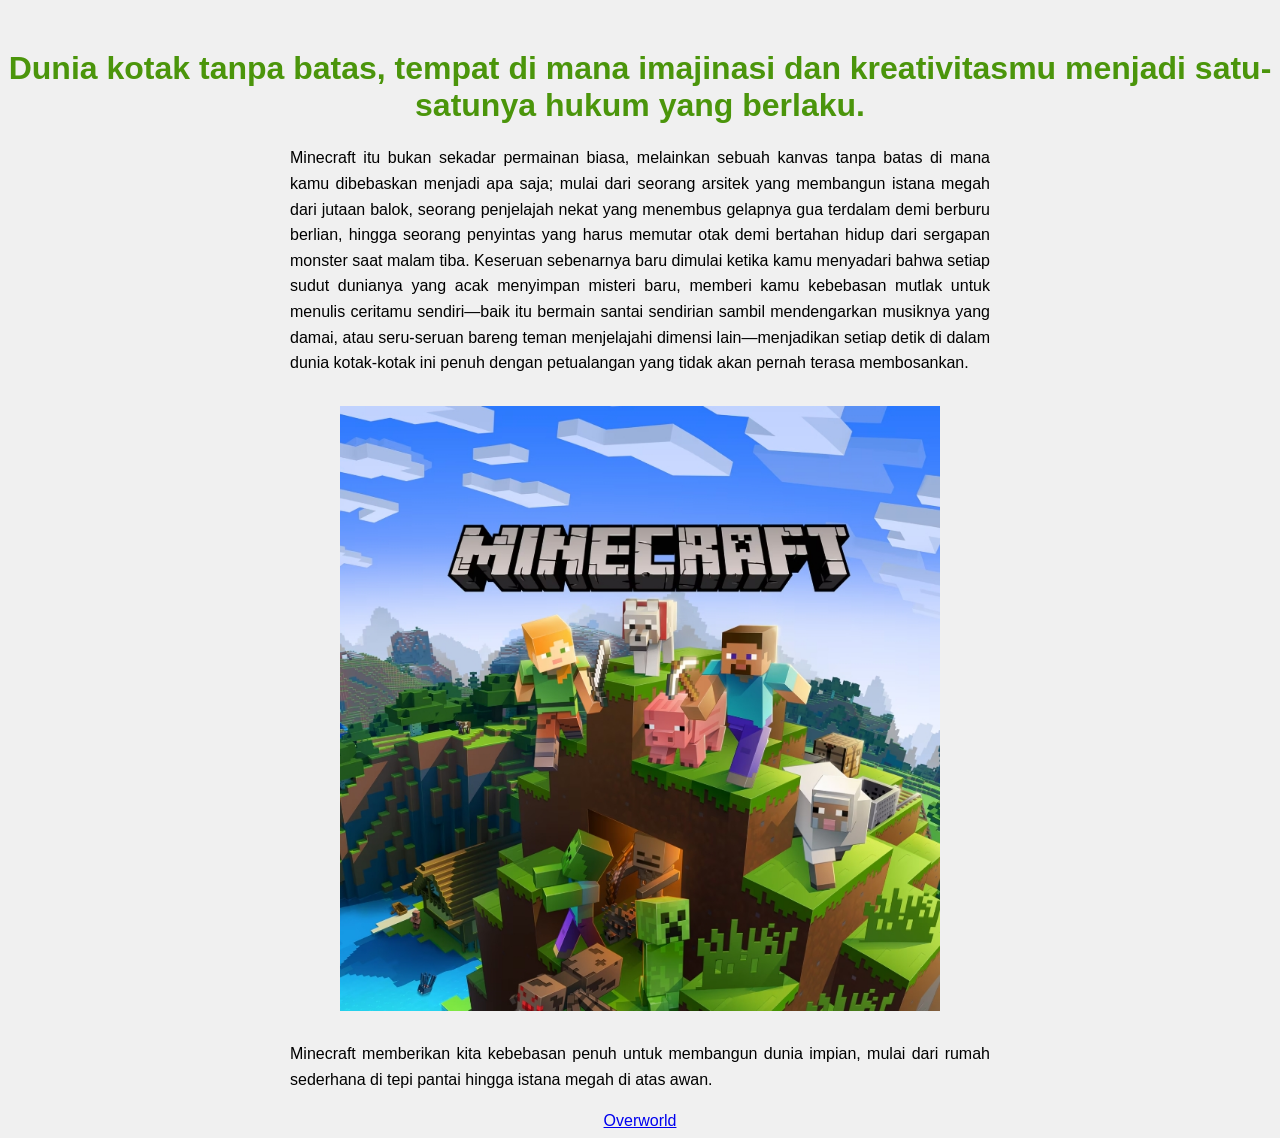
<file: index.html>
<DOCTYPE HTML>
<html lang="id">
<head>
    <meta charset="UTF-8">
    <meta name="viewport" content="width=device-width, initial-scale=1.0">
    <title>Minecraft</title>

    <link rel="stylesheet" href="style.css">
</head>
<body>
    <h1>Dunia kotak tanpa batas, tempat di mana imajinasi dan kreativitasmu menjadi satu-satunya hukum yang berlaku.</h1>
    <p>Minecraft itu bukan sekadar permainan biasa, melainkan sebuah kanvas tanpa batas di mana kamu dibebaskan menjadi apa saja; mulai dari seorang arsitek yang membangun istana megah dari jutaan balok, seorang penjelajah nekat yang menembus gelapnya gua terdalam demi berburu berlian, hingga seorang penyintas yang harus memutar otak demi bertahan hidup dari sergapan monster saat malam tiba. Keseruan sebenarnya baru dimulai ketika kamu menyadari bahwa setiap sudut dunianya yang acak menyimpan misteri baru, memberi kamu kebebasan mutlak untuk menulis ceritamu sendiri—baik itu bermain santai sendirian sambil mendengarkan musiknya yang damai, atau seru-seruan bareng teman menjelajahi dimensi lain—menjadikan setiap detik di dalam dunia kotak-kotak ini penuh dengan petualangan yang tidak akan pernah terasa membosankan.
    </fieldset></p>
    <img src="minecraft.jpeg" alt=Minecraft>
    <p>Minecraft memberikan kita kebebasan penuh untuk membangun dunia impian, mulai dari rumah sederhana di tepi pantai hingga istana megah di atas awan.</p>
    <a href="Overworld.html">Overworld</a>
</body>
</html>
</file>
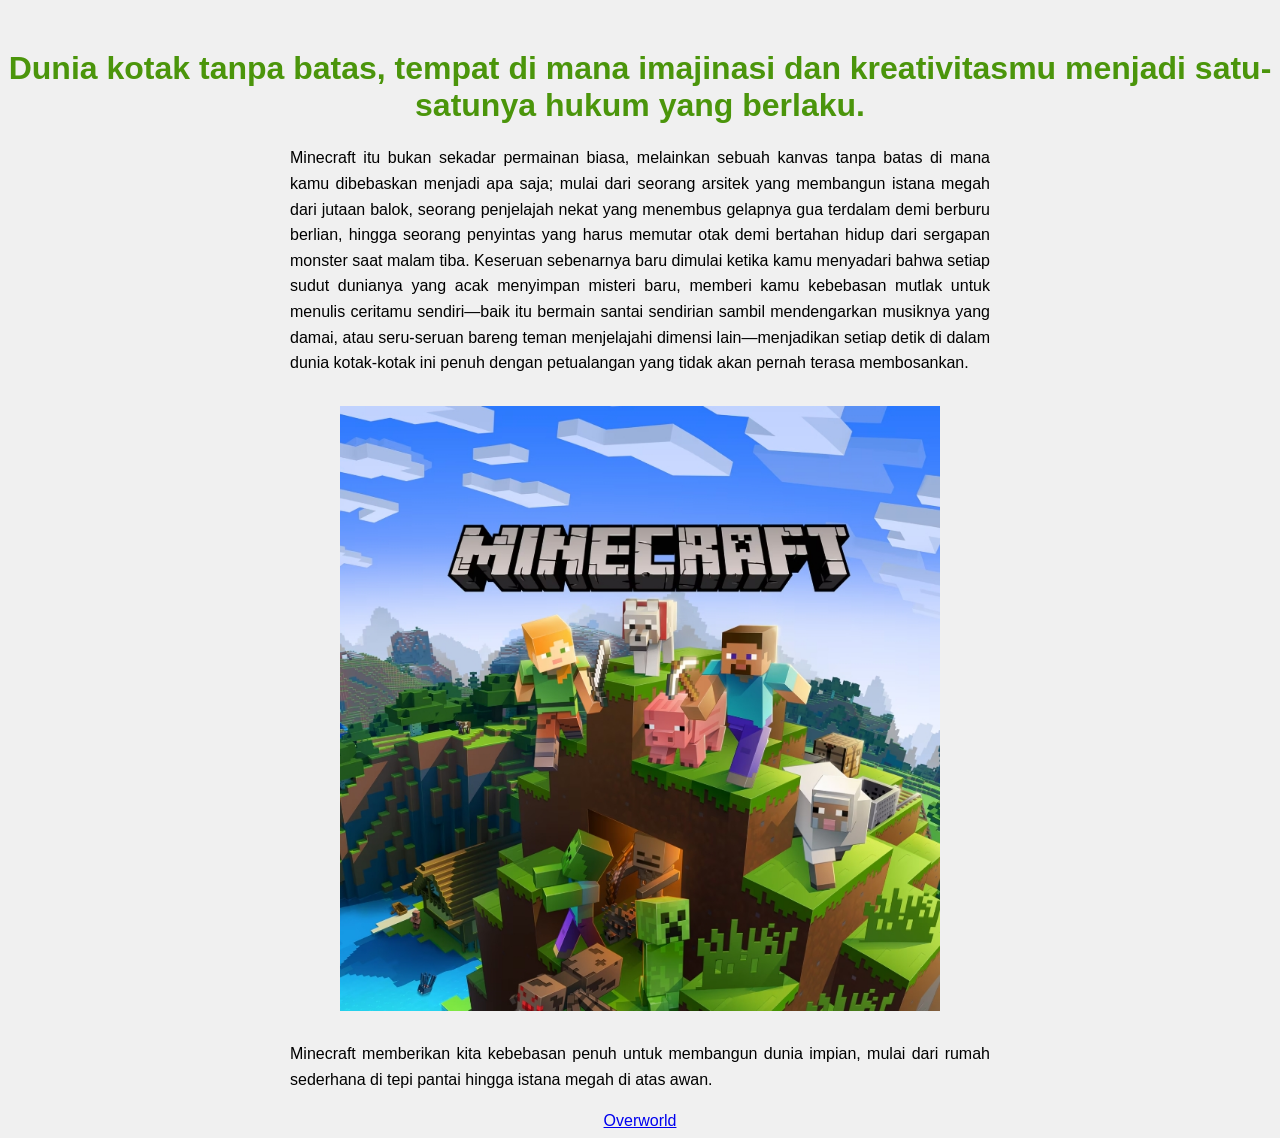
<file: Minecraft.html>
<DOCTYPE HTML>
<html lang="id">
<head>
    <meta charset="UTF-8">
    <meta name="viewport" content="width=device-width, initial-scale=1.0">
    <title>Minecraft</title>

    <link rel="stylesheet" href="style.css">
</head>
<body>
    <h1>Dunia kotak tanpa batas, tempat di mana imajinasi dan kreativitasmu menjadi satu-satunya hukum yang berlaku.</h1>
    <p>Minecraft itu bukan sekadar permainan biasa, melainkan sebuah kanvas tanpa batas di mana kamu dibebaskan menjadi apa saja; mulai dari seorang arsitek yang membangun istana megah dari jutaan balok, seorang penjelajah nekat yang menembus gelapnya gua terdalam demi berburu berlian, hingga seorang penyintas yang harus memutar otak demi bertahan hidup dari sergapan monster saat malam tiba. Keseruan sebenarnya baru dimulai ketika kamu menyadari bahwa setiap sudut dunianya yang acak menyimpan misteri baru, memberi kamu kebebasan mutlak untuk menulis ceritamu sendiri—baik itu bermain santai sendirian sambil mendengarkan musiknya yang damai, atau seru-seruan bareng teman menjelajahi dimensi lain—menjadikan setiap detik di dalam dunia kotak-kotak ini penuh dengan petualangan yang tidak akan pernah terasa membosankan.
    </fieldset></p>
    <img src="minecraft.jpeg" alt=Minecraft>
    <p>Minecraft memberikan kita kebebasan penuh untuk membangun dunia impian, mulai dari rumah sederhana di tepi pantai hingga istana megah di atas awan.</p>
    <a href="Overworld.html">Overworld</a>
</body>
</html>
</file>
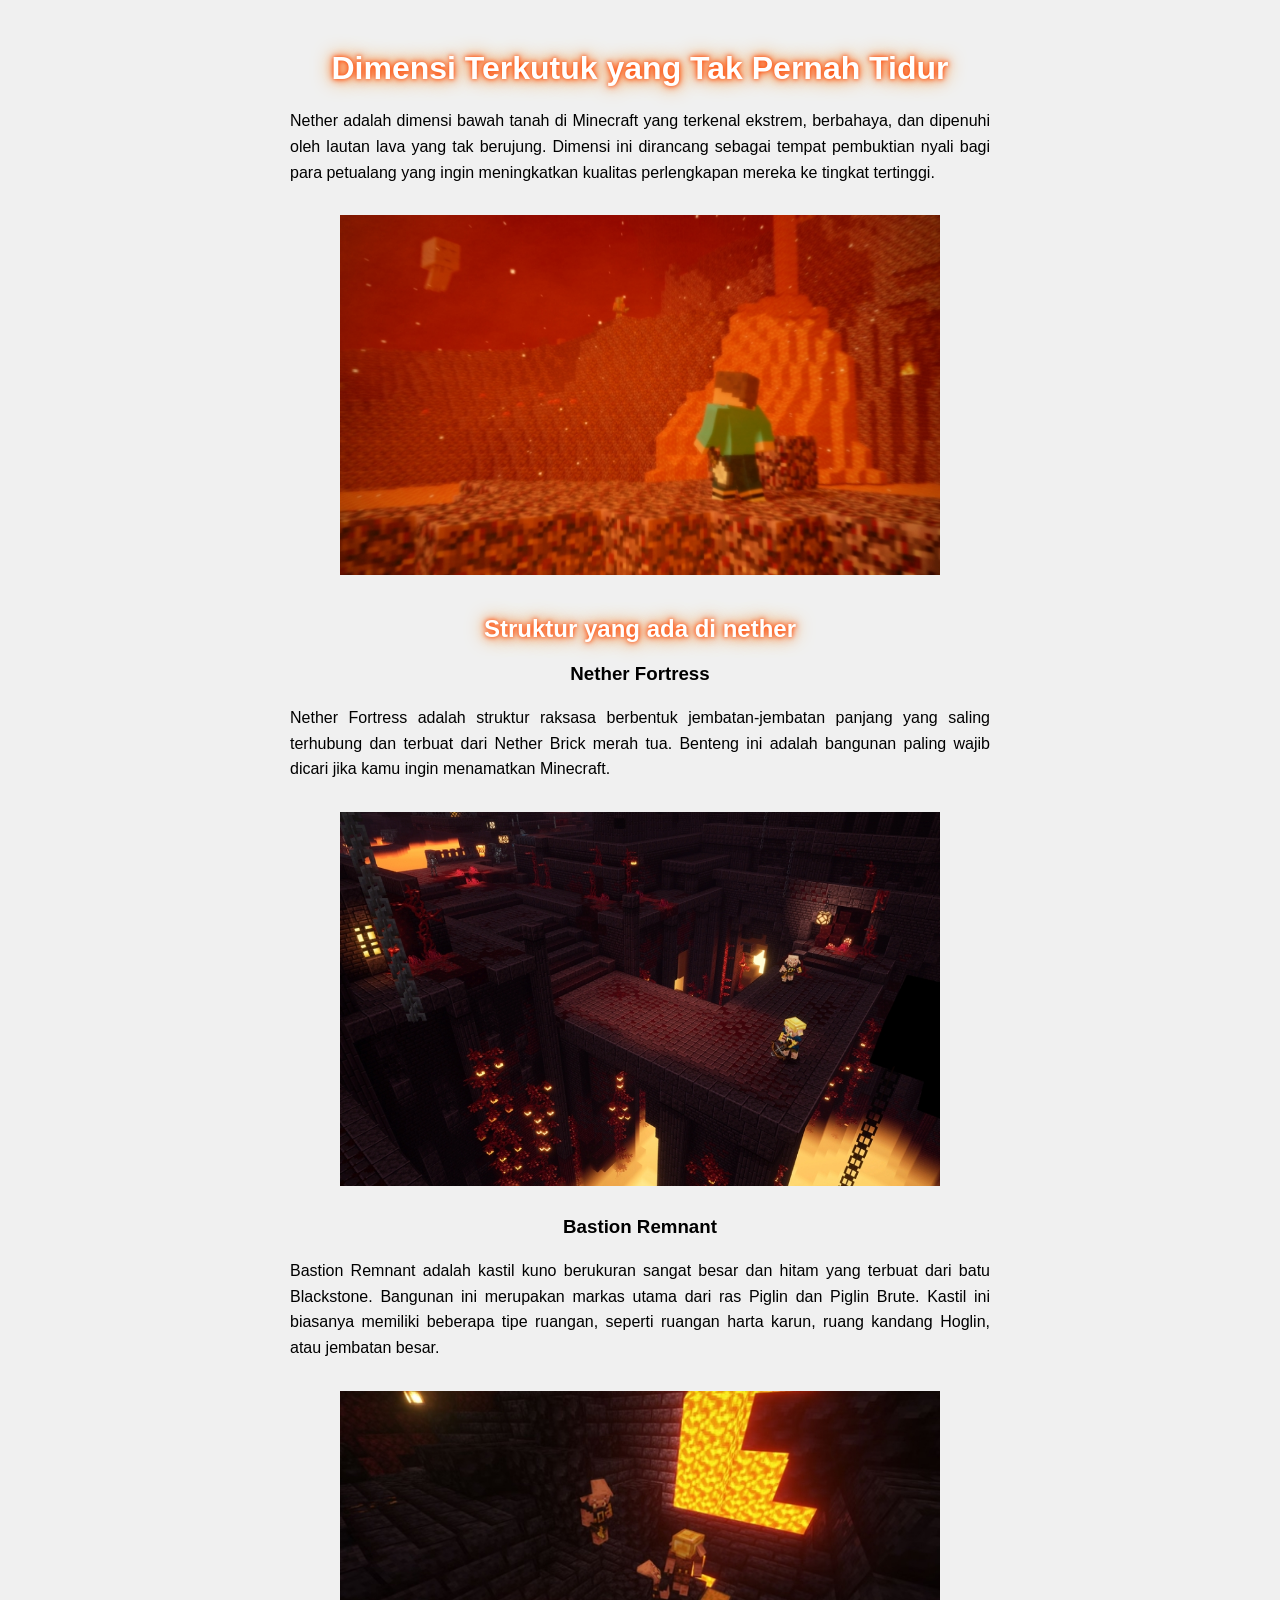
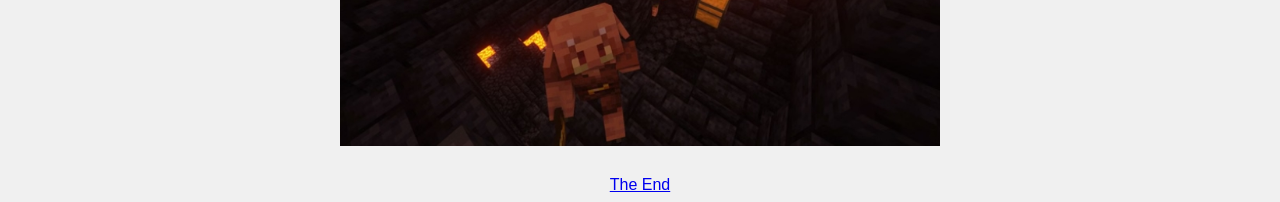
<file: Nether.html>
<DOCTYPE HTML>
<html lang="id">
<head>
    <meta charset="UTF-8">
    <meta name="viewport" content="width=device-width, initial-scale=1.0">
    <title>Nether</title>

    <link rel="stylesheet" href="style.css">
</head>
<body>
    <h1 class="teks-menyala">
        Dimensi Terkutuk yang Tak Pernah Tidur
    </h1>
    <p>
        Nether adalah dimensi bawah tanah di Minecraft yang terkenal ekstrem, berbahaya, dan dipenuhi oleh lautan lava yang tak berujung. Dimensi ini dirancang sebagai tempat pembuktian nyali bagi para petualang yang ingin meningkatkan kualitas perlengkapan mereka ke tingkat tertinggi.
    </p>
    <img src="nether.jpeg" alt=Nether>

    <h2 class="teks-menyala">
        Struktur yang ada di nether
    </h2>

    <h3>Nether Fortress</h3>
    <p>
        Nether Fortress adalah struktur raksasa berbentuk jembatan-jembatan panjang yang saling terhubung dan terbuat dari Nether Brick merah tua. Benteng ini adalah bangunan paling wajib dicari jika kamu ingin menamatkan Minecraft.
    </p>
    <img src="nether fortress.jpeg" alt=Nether Fortress>

    <h3>Bastion Remnant</h3>
    <p>
        Bastion Remnant adalah kastil kuno berukuran sangat besar dan hitam yang terbuat dari batu Blackstone. Bangunan ini merupakan markas utama dari ras Piglin dan Piglin Brute. Kastil ini biasanya memiliki beberapa tipe ruangan, seperti ruangan harta karun, ruang kandang Hoglin, atau jembatan besar.
    </p>
    <img src="bastion remnant.jpeg" alt=Bastion Remnant>

    <a href="The end.html">The End</a>

</body>
</html>
</file>
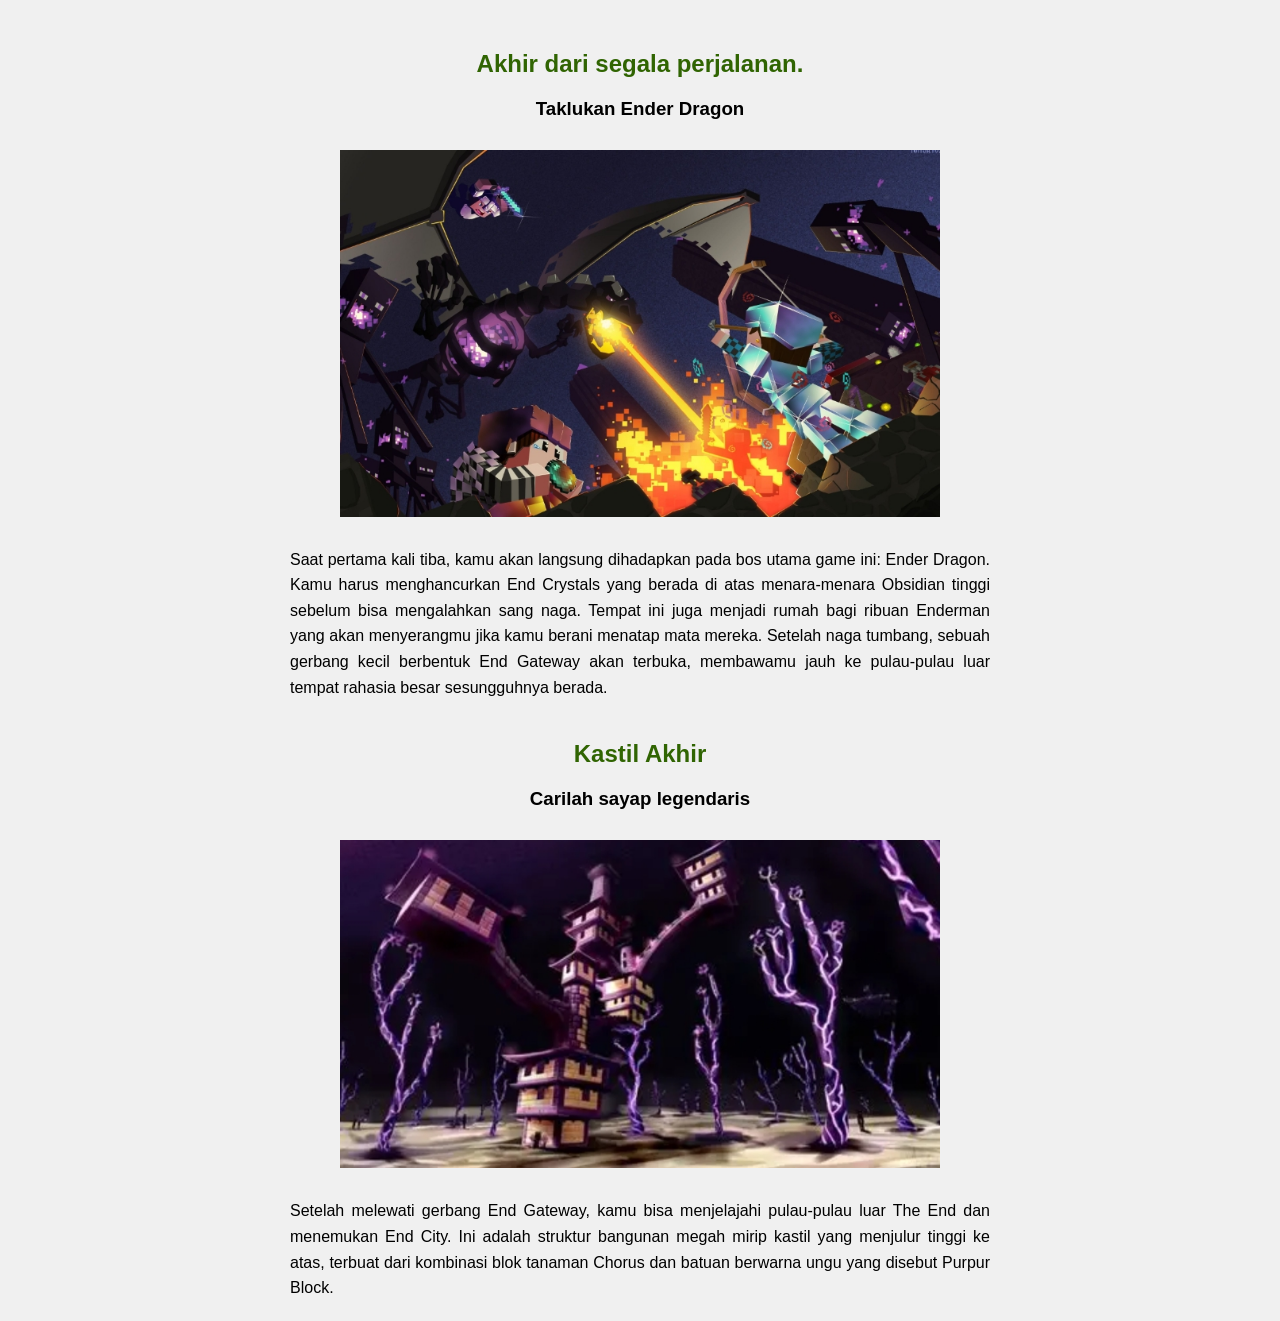
<file: The end.html>
<DOCTYPE HTML>
<html lang="id">
<head>
    <meta charset="UTF-8">
    <meta name="viewport" content="width=device-width, initial-scale=1.0">
    <title>The End</title>

    <link rel="stylesheet" href="style.css">
</head>
<body>
    <h2>Akhir dari segala perjalanan.</h2>
    <h3>Taklukan Ender Dragon</h3>
    <img src="the end.jpeg" alt=The End>
    <p>
        Saat pertama kali tiba, kamu akan langsung dihadapkan pada bos utama game ini: Ender Dragon. Kamu harus menghancurkan End Crystals yang berada di atas menara-menara Obsidian tinggi sebelum bisa mengalahkan sang naga. Tempat ini juga menjadi rumah bagi ribuan Enderman yang akan menyerangmu jika kamu berani menatap mata mereka. Setelah naga tumbang, sebuah gerbang kecil berbentuk End Gateway akan terbuka, membawamu jauh ke pulau-pulau luar tempat rahasia besar sesungguhnya berada.
    </p>

    <h2>Kastil Akhir</h2>
    <h3>Carilah sayap legendaris</h3>
    <img src="end city.jpeg" alt=End City>
    <p>
        Setelah melewati gerbang End Gateway, kamu bisa menjelajahi pulau-pulau luar The End dan menemukan End City. Ini adalah struktur bangunan megah mirip kastil yang menjulur tinggi ke atas, terbuat dari kombinasi blok tanaman Chorus dan batuan berwarna ungu yang disebut Purpur Block.
    </p>
</body>
</html>
</file>
<file: style.css>
body {
        font-family: Arial, sans-serif;
        background-color: #f0f0f0;
        text-align: center;
        margin-top: 50px;
}

h1 {
    color: #4b950b; 
    text-align: center;
    margin-top: 40px;
}

h2 {
    color: #306402; 
    text-align: center;
    margin-top: 40px;
}

h2 {
    color: #306402; 
    text-align: center;
    margin-top: 40px;
}

.teks-menyala {
    color: #ffffff;
    text-shadow: 0 0 4px #ff4500, 0 0 10px #ff4500, 0 0 20px #ff8c00;
}

.teks-menyala2 {
    color: #ffffff;
    text-shadow: 0 0 4px #c00889, 0 0 10px #ff0ef3, 0 0 20px #fb27ff;
}

p {
    text-align: justify;
    max-width: 700px;
    font-size: 16px;
    line-height: 1.6;
    margin: 20px auto;
    text-align: justify;
}

img {
    display: block;
    max-width: 600px;   
    width: 100%;        
    height: auto;       
    margin: 30px auto; 
}
</file>
